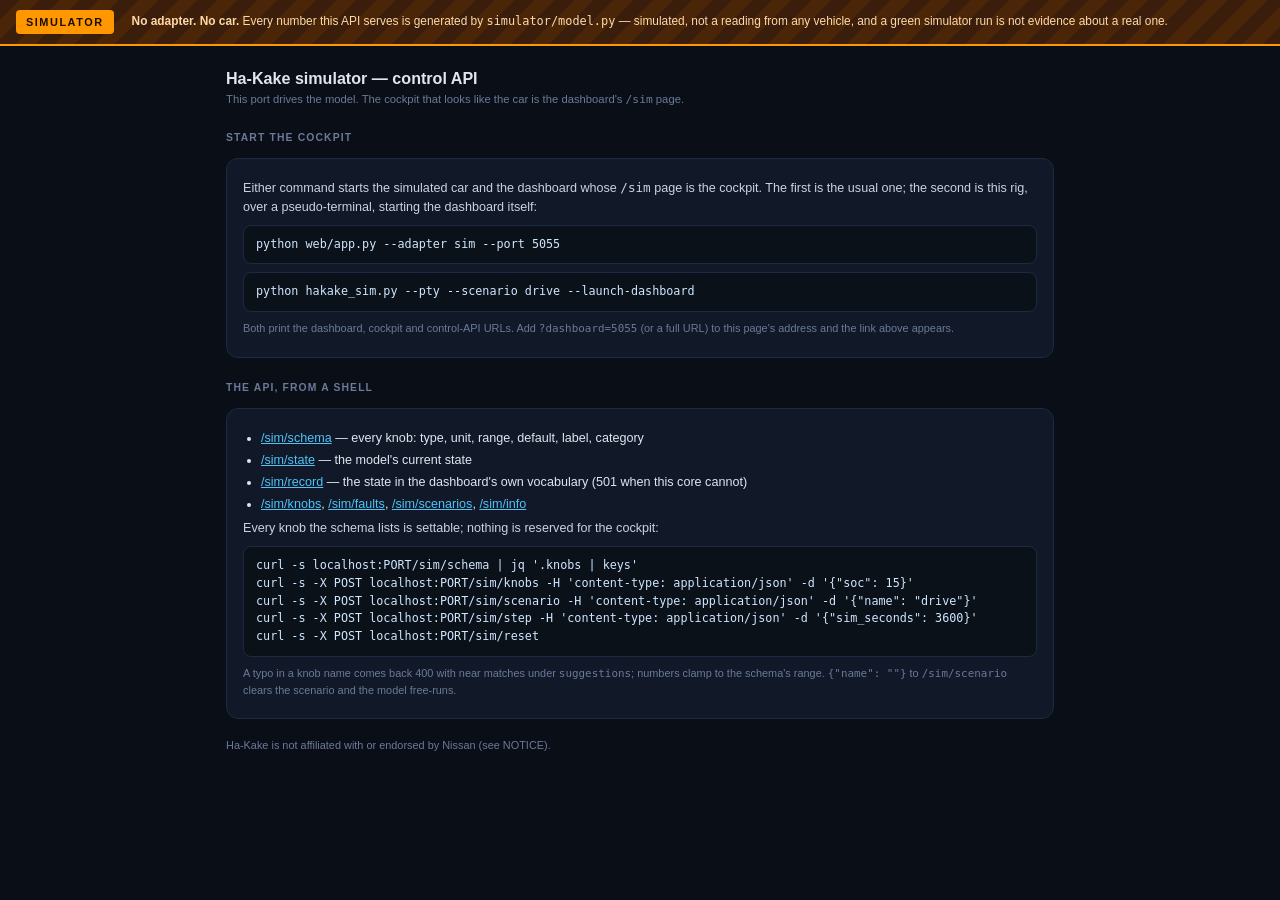
<file: simulator/panel.html>
<!doctype html>
<html lang="en">
<head>
<meta charset="utf-8">
<meta name="viewport" content="width=device-width, initial-scale=1">
<title>Ha-Kake SIMULATOR — control API</title>
<!--
  SPDX-FileCopyrightText: 2026 David D. Karnowski
  SPDX-License-Identifier: AGPL-3.0-or-later

  The control API's own landing page: a minimal fallback for `hakake_sim.py
  --pty` runs and for anyone who opens the API port in a browser. The real
  cockpit is the dashboard's page, `GET /sim` (web/templates/sim.html +
  web/static/sim.js), which drives this API cross-origin and reuses the
  dashboard's tiles. This page exists so the API is never a blank JSON 404
  to a person, and so every knob stays reachable from a shell: nothing you
  can do from the cockpit needs anything but curl and the JSON below.

  Rules, unchanged from the first panel: no knob list in this file (the
  schema is the only source of truth), no CDN, no image, no third runtime
  dependency — this project runs in a car park with no signal.
-->
<style>
:root{
  --bg:#0a0e17; --card:#111827; --card2:#1a2234; --border:#1e2a42;
  --text:#e0e6f0; --dim:#6b7a99; --accent:#4fc3f7; --orange:#ff9800;
}
*{margin:0;padding:0;box-sizing:border-box}
html{color-scheme:dark}
body{font-family:-apple-system,'Segoe UI',Roboto,Helvetica,Arial,sans-serif;background:var(--bg);
     color:var(--text);font-size:14px;line-height:1.5;padding:0 0 40px}
a{color:var(--accent)}
code,pre{font-family:ui-monospace,SFMono-Regular,Menlo,Consolas,monospace}
.simbar{background:repeating-linear-gradient(135deg,#3a1d0a 0 14px,#4a2508 14px 28px);
        border-bottom:2px solid var(--orange);padding:10px 16px;display:flex;flex-wrap:wrap;align-items:center;gap:8px 18px}
.simbar .badge{background:var(--orange);color:#1a0e00;font-weight:800;letter-spacing:.14em;font-size:.78em;padding:4px 10px;border-radius:4px}
.simbar .msg{font-size:.85em;color:#ffd9a8}
.wrap{max-width:860px;margin:0 auto;padding:20px 16px}
h1{font-size:1.15em;font-weight:600;margin-bottom:4px}
h1 small{display:block;font-weight:400;font-size:.7em;color:var(--dim)}
h2{font-size:.74em;text-transform:uppercase;letter-spacing:.11em;color:var(--dim);margin:22px 0 8px;font-weight:600}
.card{background:var(--card);border:1px solid var(--border);border-radius:12px;padding:14px 16px;margin-top:12px}
.card.hot{border-color:#2b5f79;background:#0f1d27}
pre{background:#0b1119;border:1px solid var(--border);border-radius:8px;padding:10px 12px;font-size:.84em;overflow-x:auto;margin:8px 0;color:#cfe6ff}
p{font-size:.9em;color:#c8d3e6;margin:6px 0}
ul{margin:6px 0 0 18px;font-size:.9em}
li{margin:3px 0}
.note{font-size:.78em;color:var(--dim)}
</style>
</head>
<body>

<div class="simbar">
  <span class="badge">SIMULATOR</span>
  <span class="msg"><b>No adapter. No car.</b> Every number this API serves is generated by
    <code>simulator/model.py</code> — simulated, not a reading from any vehicle, and a green
    simulator run is not evidence about a real one.</span>
</div>

<div class="wrap">
<h1>Ha-Kake simulator — control API
  <small>This port drives the model. The cockpit that looks like the car is the dashboard's <code>/sim</code> page.</small></h1>

<div class="card hot" id="cockpit" hidden>
  <p><b>Cockpit:</b> <a id="cockpit-link" href="#">open the cockpit on the dashboard</a>
    — the dashboard's <code>/sim</code> page pointed at this API with <code>?control=</code>.</p>
</div>

<h2>Start the cockpit</h2>
<div class="card">
  <p>Either command starts the simulated car and the dashboard whose <code>/sim</code> page is the cockpit.
    The first is the usual one; the second is this rig, over a pseudo-terminal, starting the dashboard itself:</p>
<pre>python web/app.py --adapter sim --port 5055</pre>
<pre>python hakake_sim.py --pty --scenario drive --launch-dashboard</pre>
  <p class="note">Both print the dashboard, cockpit and control-API URLs. Add <code>?dashboard=5055</code>
    (or a full URL) to this page's address and the link above appears.</p>
</div>

<h2>The API, from a shell</h2>
<div class="card">
  <ul>
    <li><a href="/sim/schema">/sim/schema</a> — every knob: type, unit, range, default, label, category</li>
    <li><a href="/sim/state">/sim/state</a> — the model's current state</li>
    <li><a href="/sim/record">/sim/record</a> — the state in the dashboard's own vocabulary (501 when this core cannot)</li>
    <li><a href="/sim/knobs">/sim/knobs</a>, <a href="/sim/faults">/sim/faults</a>, <a href="/sim/scenarios">/sim/scenarios</a>, <a href="/sim/info">/sim/info</a></li>
  </ul>
  <p>Every knob the schema lists is settable; nothing is reserved for the cockpit:</p>
<pre>curl -s localhost:PORT/sim/schema | jq '.knobs | keys'
curl -s -X POST localhost:PORT/sim/knobs -H 'content-type: application/json' -d '{"soc": 15}'
curl -s -X POST localhost:PORT/sim/scenario -H 'content-type: application/json' -d '{"name": "drive"}'
curl -s -X POST localhost:PORT/sim/step -H 'content-type: application/json' -d '{"sim_seconds": 3600}'
curl -s -X POST localhost:PORT/sim/reset</pre>
  <p class="note">A typo in a knob name comes back 400 with near matches under <code>suggestions</code>;
    numbers clamp to the schema's range. <code>{"name": ""}</code> to <code>/sim/scenario</code> clears
    the scenario and the model free-runs.</p>
</div>

<p class="note" style="margin-top:18px">Ha-Kake is not affiliated with or endorsed by Nissan (see NOTICE).</p>
</div>

<script>
"use strict";
// ?dashboard=5055 or ?dashboard=http://127.0.0.1:5055 → a link to that
// dashboard's /sim page, told where this API is.
(function () {
  var q = new URLSearchParams(location.search).get("dashboard");
  if (!q) return;
  var base = /^https?:\/\//.test(q) ? q.replace(/\/+$/, "") : "http://127.0.0.1:" + q;
  var a = document.getElementById("cockpit-link");
  a.href = base + "/sim?control=" + encodeURIComponent(location.origin);
  a.textContent = base + "/sim";
  document.getElementById("cockpit").hidden = false;
})();
</script>
</body>
</html>
</file>
